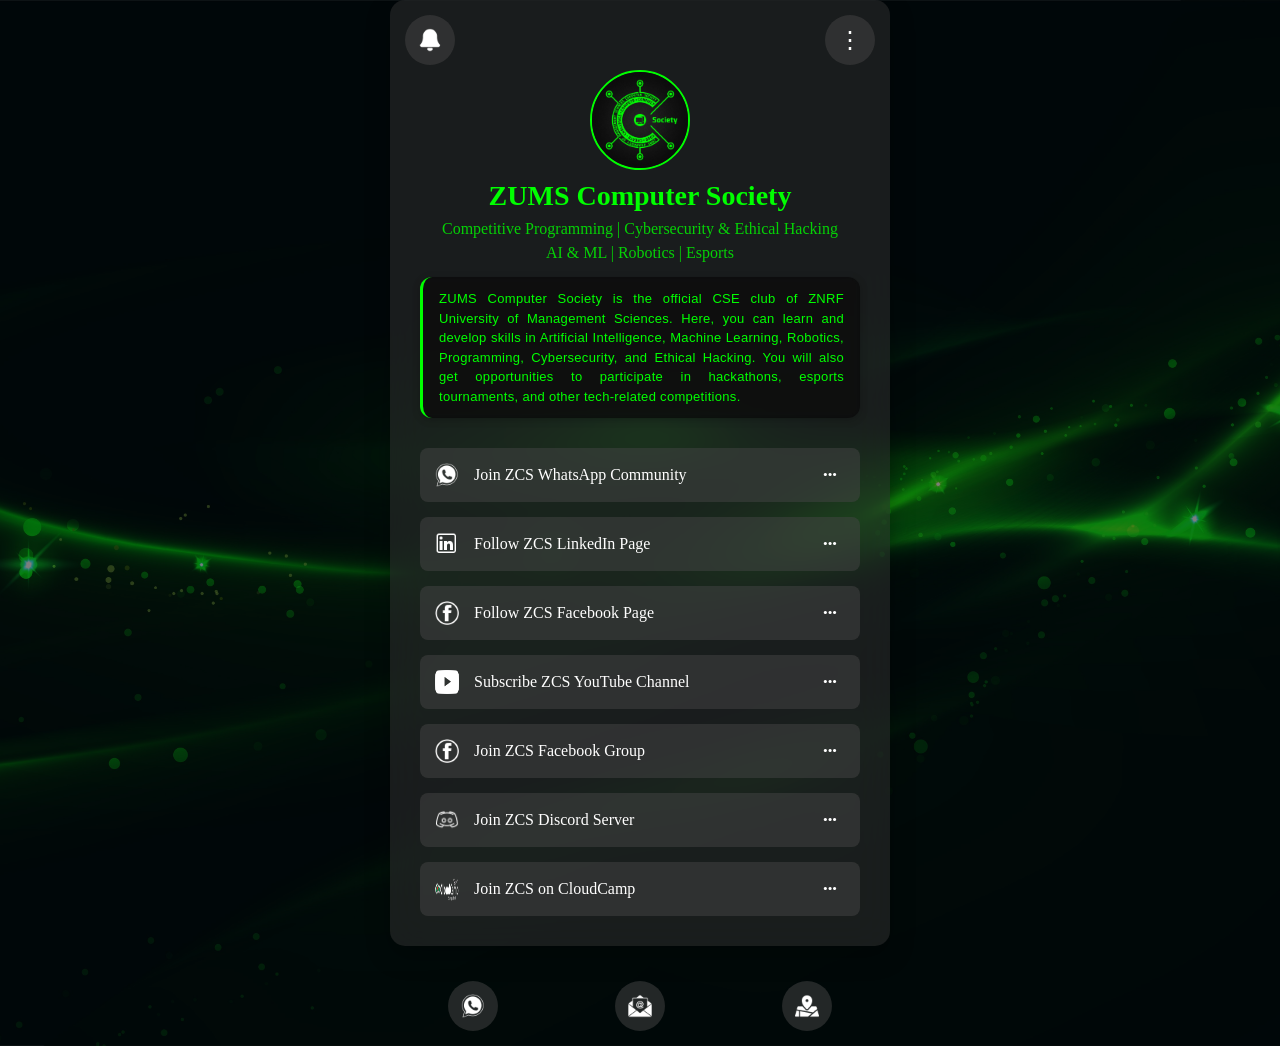
<file: index.html>
<!DOCTYPE html>
<html lang="en">

<head>
    <meta charset="UTF-8">
    <meta name="viewport" content="width=device-width, initial-scale=1.0">

    <title>ZCS All Links</title> <!--Webpage name-->
    <link rel="stylesheet" href="style.css">
    <script src="script.js"></script>
    <link rel="shortcut icon" href="zcs.png" type="image/x-icon"> <!--Webpage icon-->
</head>


<body>
    <div class="overlay"></div>
    
    <div class="profile-card">

         <div class="notification-icon">
        <button class="action-btn" onclick="openNotification()">
            <img src="Icons/notification.png" alt="Notification">
        </button>
        </div>
        
        <div class="menu-icon">
            <button class="action-btn" onclick="openShareInterface(event, 'https:your-default-link.com')">
                &#x22EE;
            </button>
        </div>


        <img src="zcs.jpg" alt="Profile Picture" class="profile-image"> <!--profice picture-->



        <div class="profile-header">
            <h1>ZUMS Computer Society</h1>

            <p class="wing-info">Competitive Programming | Cybersecurity & Ethical Hacking<br>AI & ML | Robotics | Esports</p>
            <p class="bio">ZUMS Computer Society is the official CSE club of ZNRF University of Management Sciences. Here, you can learn and develop skills in Artificial Intelligence, Machine Learning, Robotics, Programming, Cybersecurity, and Ethical Hacking. You will also get opportunities to participate in hackathons, esports tournaments, and other tech-related competitions.</p>
        </div>
        
        <div class="social-links">
            <div class="social-link">
                <img src="Icons/whatsapp.png" alt="WhatsApp"> <!--Link6 icon-->
                <a href="https://chat.whatsapp.com/GAfTXdlzD4VHhROptoleHl" target="_blank">Join ZCS WhatsApp Community</a> <!--Link6 link-->
                <button class="share-btn" onclick="openShareInterface(event)">•••</button>
            </div>

            <div class="social-link">
                <img src="Icons/linkedin.png" alt="LinkedIn"> <!--Link5 icon-->
                <a href="https://www.linkedin.com/company/zums-computer-society" target="_blank">Follow ZCS LinkedIn Page</a> <!--Link5 link-->
                <button class="share-btn" onclick="openShareInterface(event)">•••</button>
            </div>

            <div class="social-link">
                <img src="Icons/facebook.png" alt="Facebook"> <!--Link3 icon-->
                <a href="https://www.facebook.com/zumscomputersociety" target="_blank">Follow ZCS Facebook Page</a> <!--Link3 link-->
                <button class="share-btn" onclick="openShareInterface(event)">•••</button>
            </div>

            <div class="social-link">
                <img src="Icons/youtube.png" alt="Youtube"> <!--Link1 icon-->
                <a href="https://www.youtube.com/@ZUMSComputerSociety" target="_blank">Subscribe ZCS YouTube Channel</a> <!--Link1 link-->
                <button class="share-btn" onclick="openShareInterface(event)">•••</button>
            </div>
            
            <div class="social-link">
                <img src="Icons/facebook.png" alt="Facebook"> <!--Link2 icon-->
                <a href="https://www.facebook.com/groups/zumscomputersociety" target="_blank">Join ZCS Facebook Group</a> <!--Link2 link-->
                <button class="share-btn" onclick="openShareInterface(event)">•••</button>
            </div>
            
            <div class="social-link">
                <img src="Icons/discord.png" alt="Discord"> <!--Link4 icon-->
                <a href="https://discord.gg/pnzGXpyzsV" target="_blank">Join ZCS Discord Server</a> <!--Link4 link-->
                <button class="share-btn" onclick="openShareInterface(event)">•••</button>
            </div>

             <div class="social-link">
                <img src="Icons/cloudcamp.png" alt="Cloudcamp"> <!--Link4 icon-->
                <a href="https://cloudcampbd.com/clubs/zums-computer-society" target="_blank">Join ZCS on CloudCamp</a> <!--Link4 link-->
                <button class="share-btn" onclick="openShareInterface(event)">•••</button>
            </div>
            

        </div>
    </div>
    
    <div class="action-buttons">

        <!--<button class="action-btn" onclick="makeCall()">
            <img src="Icons/dial.png" alt="Call">
        </button>-->

        <a href="https://chat.whatsapp.com/IvfzEVTBe1vDsaREfUFv4x" target="_blank">
            <button class="action-btn">
                <img src="Icons/whatsapp.png" alt="WhatsApp">
            </button>
        </a>
        
        <a href="https://mail.google.com/mail/?view=cm&fs=1&to=zumscomputersociety@gmail.com" target="_blank">
        <button class="action-btn">
            <img src="Icons/email.png" alt="Email">
        </button>
        </a>

        <a href="https://maps.app.goo.gl/S2vYQKAiG2MeyhKP6" target="_blank">
        <button class="action-btn">
            <img src="Icons/map.png" alt="Location">
        </button>
        </a>

    </div>
    
    <div class="share-overlay" id="shareOverlay"></div>
    
    <div class="share-interface" id="shareInterface">
        <div class="share-header">
            <h3>Share link</h3>
            <button class="close-btn" onclick="closeShareInterface()">⤫</button>
        </div>
        <div class="share-options">
            <div class="share-option" onclick="shareOnPlatform('facebook')">
                <img src="Icons/facebook(1).png" alt="Facebook">
                <span>Facebook</span>
            </div>
            <div class="share-option" onclick="shareOnPlatform('whatsapp')">
                <img src="Icons/whatsapp.png" alt="WhatsApp">
                <span>WhatsApp</span>
            </div>
            <div class="share-option" onclick="shareOnPlatform('linkedin')">
                <img src="Icons/linkedin(1).png" alt="LinkedIn">
                <span>LinkedIn</span>
            </div>
            <!--<div class="share-option" onclick="shareOnPlatform('messenger')">
                <img src="Icons/messenger.png" alt="Messenger">
                <span>Messenger</span>
            </div> -->
        </div>
        <div class="copy-link">
            <input type="text" id="linkToCopy" value="https://chat.whatsapp.com/GAfTXdlzD4VHhROptoleHl" readonly> <!--Main Link-->
            <button onclick="copyLink()">Copy link</button>
        </div>
    </div>
    
    <div class="notification-terminal" id="notificationTerminal">
        <p>$://Notification part is under construction.../&#128679</p>
    </div>
    
</body>
</html>
</file>
<file: style.css>
@font-face {
  font-family: 'Klavika';
  src: url('https://xexanterxcin.github.io/PC-LEGEND/Font/klavika-medium-webfont.woff2') format('woff2'),
       url('https://xexanterxcin.github.io/PC-LEGEND/Font/klavika-medium-webfont.woff') format('woff');
  font-weight: 500;
  font-style: normal;
  font-display: swap;
}

@font-face {
  font-family: 'Klavika';
  src: url('https://xexanterxcin.github.io/PC-LEGEND/Font/klavika-regular-italic-webfont.woff2') format('woff2'),
       url('https://xexanterxcin.github.io/PC-LEGEND/Font/klavika-regular-italic-webfont.woff') format('woff');
  font-weight: normal;
  font-style: italic;
  font-display: swap;
}

@font-face {
  font-family: 'Klavika';
  src: url('https://xexanterxcin.github.io/PC-LEGEND/Font/klavika-regular-webfont.woff2') format('woff2'),
       url('https://xexanterxcin.github.io/PC-LEGEND/Font/klavika-regular-webfont.woff') format('woff');
  font-weight: normal;
  font-style: normal;
  font-display: swap;
}

@font-face {
  font-family: 'Klavika';
  src: url('https://xexanterxcin.github.io/PC-LEGEND/Font/klavika-bold-webfont.woff2') format('woff2'),
       url('https://xexanterxcin.github.io/PC-LEGEND/Font/klavika-bold-webfont.woff') format('woff');
  font-weight: bold;
  font-style: normal;
  font-display: swap;
}



* {
  margin: 0;
  padding: 0;
  box-sizing: border-box;
  font-family: Klavika;
}

body {
  background: url('bg2.jpg') no-repeat center center fixed;
  background-attachment: scroll;
  background-size: cover;
  color: white;
  min-height: 100vh;
  display: flex;
  flex-direction: column;
  align-items: center;
  justify-content: center;
  position: relative;
}

.overlay {
  position: absolute;
  top: 0;
  left: 0;
  width: 100%;
  height: 100%;
  background-color: rgba(0, 0, 0, 0.5);
  z-index: -1;
}

.profile-card {
  width: 90%;
  max-width: 500px;
  background: rgba(50, 50, 50, 0.5);
  backdrop-filter: blur(20px);
  border-radius: 15px;
  padding: 30px;
  box-shadow: 0 10px 25px rgba(0, 0, 0, 0.3);
  margin-bottom: 20px;
}

.profile-card {
  position: relative;
  /* Required for positioning notification icon */
  /* ...existing styles */
}

.notification-icon {
  position: absolute;
  top: 15px;
  left: 15px;
}

.menu-icon a {
  text-decoration: none;
}

.menu-icon {
  position: absolute;
  top: 15px;
  right: 15px;
}

.menu-icon .action-btn {
  color: #fff;
  font-size: 24px;
  line-height: 1;
  padding: 0;
}

.profile-image {
  display: block;
  margin: 40px auto 10px auto;
  /* Top margin gives space below icon */
  width: 100px;
  height: 100px;
  border-radius: 50%;
  object-fit: cover;
  border: 2px solid rgba(0, 255, 0, 1);
}


.profile-header {
  text-align: center;
  margin-bottom: 30px;
}

.profile-header h1 {
  font-size: 28px;
  margin-bottom: 5px;
  color: #00ff00;
}

.wing-info {
  font-size: 16px;
  opacity: 0.8;
  line-height: 1.5;
  color: #00ff00;
}

.bio {
  font-size: 13px;
  font-family: 'Segoe UI', 'Gill Sans', 'Gill Sans MT', Calibri, 'Trebuchet MS', sans-serif;
  font-weight: 500;
  background: rgba(0, 0, 0, 0.6);
  line-height: 1.5;
  text-align: justify;
  padding: 12px 16px;
  border-radius: 12px;
  margin-top: 12px;
  border-left: 3px solid #00ff00;
  backdrop-filter: blur(4px);
  letter-spacing: 0.3px;
  color: #00ff00;
  box-shadow: 0 2px 8px rgba(0, 0, 0, 0.2);
}

.social-links {
  display: flex;
  flex-direction: column;
  gap: 15px;
}

.social-link {
  display: flex;
  align-items: center;
  background: rgba(70, 70, 70, 0.5);
  padding: 12px 15px;
  border-radius: 8px;
  transition: all 0.3s ease;
  position: relative;
}

.social-link:hover {
  background: rgba(90, 90, 90, 0.7);
}

.social-link img {
  width: 24px;
  height: 24px;
  margin-right: 15px;
}

.social-link a {
  flex: 1;
  color: white;
  text-decoration: none;
  font-size: 16px;
}

.share-btn {
  background: none;
  border: none;
  color: white;
  cursor: pointer;
  padding: 5px;
  border-radius: 50%;
  width: 30px;
  height: 30px;
  display: flex;
  align-items: center;
  justify-content: center;
}

.share-btn:hover {
  background: rgba(255, 255, 255, 0.1);
}

.share-interface {
  position: absolute;
  top: 50%;
  left: 50%;
  transform: translate(-50%, -50%);
  background: rgba(40, 40, 40, 0.95);
  padding: 20px;
  border-radius: 10px;
  width: 90%;
  max-width: 300px;
  z-index: 100;
  display: none;
}

.share-overlay {
  position: fixed;
  top: 0;
  left: 0;
  width: 100%;
  height: 100%;
  background: rgba(0, 0, 0, 0.7);
  z-index: 99;
  display: none;
}

.share-header {
  display: flex;
  justify-content: space-between;
  align-items: center;
  margin-bottom: 15px;
}

.share-header h3 {
  font-size: 18px;
}

.close-btn {
  background: none;
  border: none;
  color: white;
  font-size: 20px;
  cursor: pointer;
}

.share-options {
  display: flex;
  flex-wrap: wrap;
  gap: 15px;
  justify-content: center;
  margin-bottom: 20px;
}

.share-option {
  display: flex;
  flex-direction: column;
  align-items: center;
  cursor: pointer;
}

.share-option img {
  width: 40px;
  height: 40px;
  margin-bottom: 5px;
}

.share-option span {
  font-size: 12px;
}

.copy-link {
  display: flex;
  margin-top: 15px;
}

.copy-link input {
  flex: 1;
  padding: 8px;
  border: none;
  border-radius: 5px 0 0 5px;
  background: rgba(255, 255, 255, 0.1);
  color: white;
}

.copy-link button {
  padding: 8px 15px;
  background: #4CAF50;
  color: white;
  border: none;
  border-radius: 0 5px 5px 0;
  cursor: pointer;
}

.notification-terminal {
  position: fixed;
  bottom: 80px;
  right: 20px;
  background: rgba(40, 40, 40, 0.95);
  padding: 15px;
  border-radius: 10px;
  width: 90%;
  max-width: 300px;
  display: none;
  z-index: 101;
}

.notification-terminal p {
  font-family: monospace;
  font-size: 14px;
}

.action-buttons {
  display: flex;
  justify-content: space-around;
  width: 90%;
  max-width: 500px;
  padding: 15px 0;
}

.action-btn {
  background: rgba(70, 70, 70, 0.5);
  border: none;
  border-radius: 50%;
  width: 50px;
  height: 50px;
  display: flex;
  align-items: center;
  justify-content: center;
  cursor: pointer;
  transition: all 0.3s ease;
}

.action-btn:hover {
  background: rgba(90, 90, 90, 0.7);
}

.action-btn img {
  width: 24px;
  height: 24px;
}

@media (max-width: 480px) {
  .profile-card {
    padding: 20px;
  }

  .profile-header h1 {
    font-size: 24px;
  }

  .profile-header p {
    font-size: 14px;
  }
}
</file>
